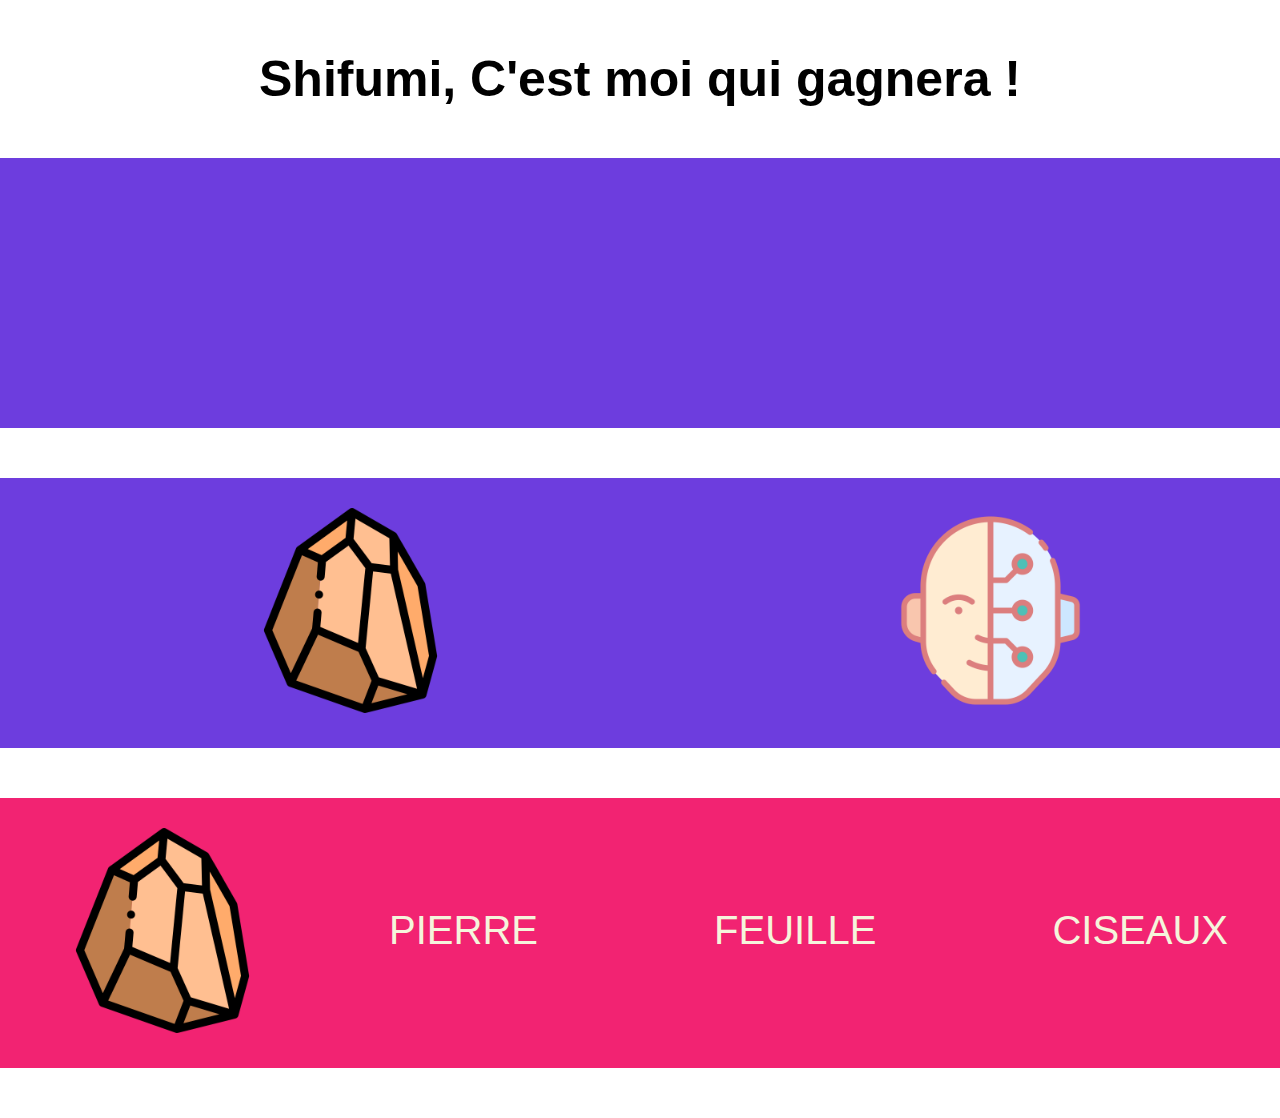
<file: index.html>
<!DOCTYPE html>
<html lang="en">
<head>
    <meta charset="UTF-8">
    <meta http-equiv="X-UA-Compatible" content="IE=edge">
    <link rel="stylesheet" href="./style.css">
    <meta name="viewport" content="width=device-width, initial-scale=1.0">
    <title>Shifumi</title>
</head>
<body>

    <h1>Shifumi, C'est moi qui gagnera !</h1>

        <div id="containerIA" class:="ctn hero-ia">
            <img id="imgIA" src="" alt="">
            <img src="./humanoide.png" alt="">
        </div>

        <div id="containerPlayer" class="ctn hero-severin">
            <img id="img" alt="">
            <button onclick="player('stone')">PIERRE</button>
            <button onclick="player('paper')">FEUILLE</button>
            <button onclick="player('scissors')">CISEAUX</button>
        </div>
        
        <div id="containerResult" class="ctn">
            
        </div>
        
    </div>
    <script src="./index.js"></script>
</body>
</html>
</file>
<file: style.css>
* {
  margin: 0;
  padding: 0;
}

body {
  font-family: Arial, Helvetica, sans-serif;
  border: beige;
}

img {
  padding: 30px 0 0 60px;
  height: 205px;
  width: 205px;
}

h1 {
  text-align: center;
  font-size: 50px;
  margin: 50px;
}

div {
  display: flex;
  justify-content: space-around;
  background-color: rgb(109, 61, 222);
  margin-bottom: 50px;
  height: 30vh;
}

.hero-ia {
  display: flex;
  justify-content: center;
}

.hero-ia img {
  width: 150px;
  height: 150px;
}

.hero-severin {
  height: 30vh;
  background-color: rgb(242, 35, 114);
  display: flex;
  justify-content: space-between;
}

button {
  color: beige  ;
  background-color: rgb(242, 35, 114);;
  font-size: 40px;
  font-weight: 100;
  margin: 0 50px 5px 20px;
  border: 2px solid rgb(242, 35, 114);;
}
</file>
